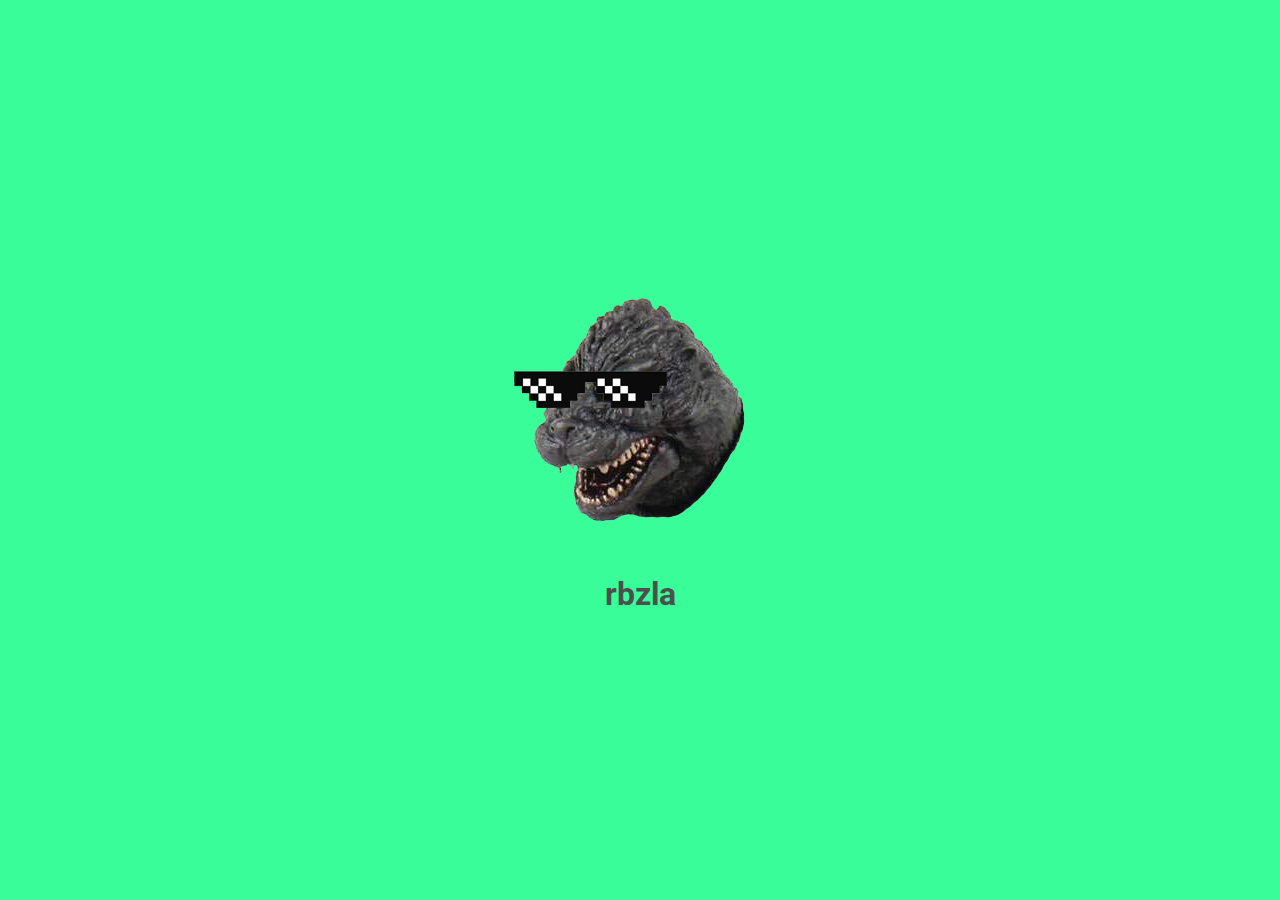
<file: index.html>
<html>

<head>
  <title>rbzla</title>
  <meta name="viewport" content="width=device-width, initial-scale=1">
  <link href="https://fonts.googleapis.com/css?family=Roboto" rel="stylesheet" />
  <style>
    * {
      font-family: "Roboto", sans-serif;
    }
  </style>
  <link rel="stylesheet" href="./styles/styles.css" />
</head>

<body>
  <div id="container">
    <img src="./assets/rbzla.png">
    <h1>rbzla</h1>
  </div>
</body>

</html>
</file>
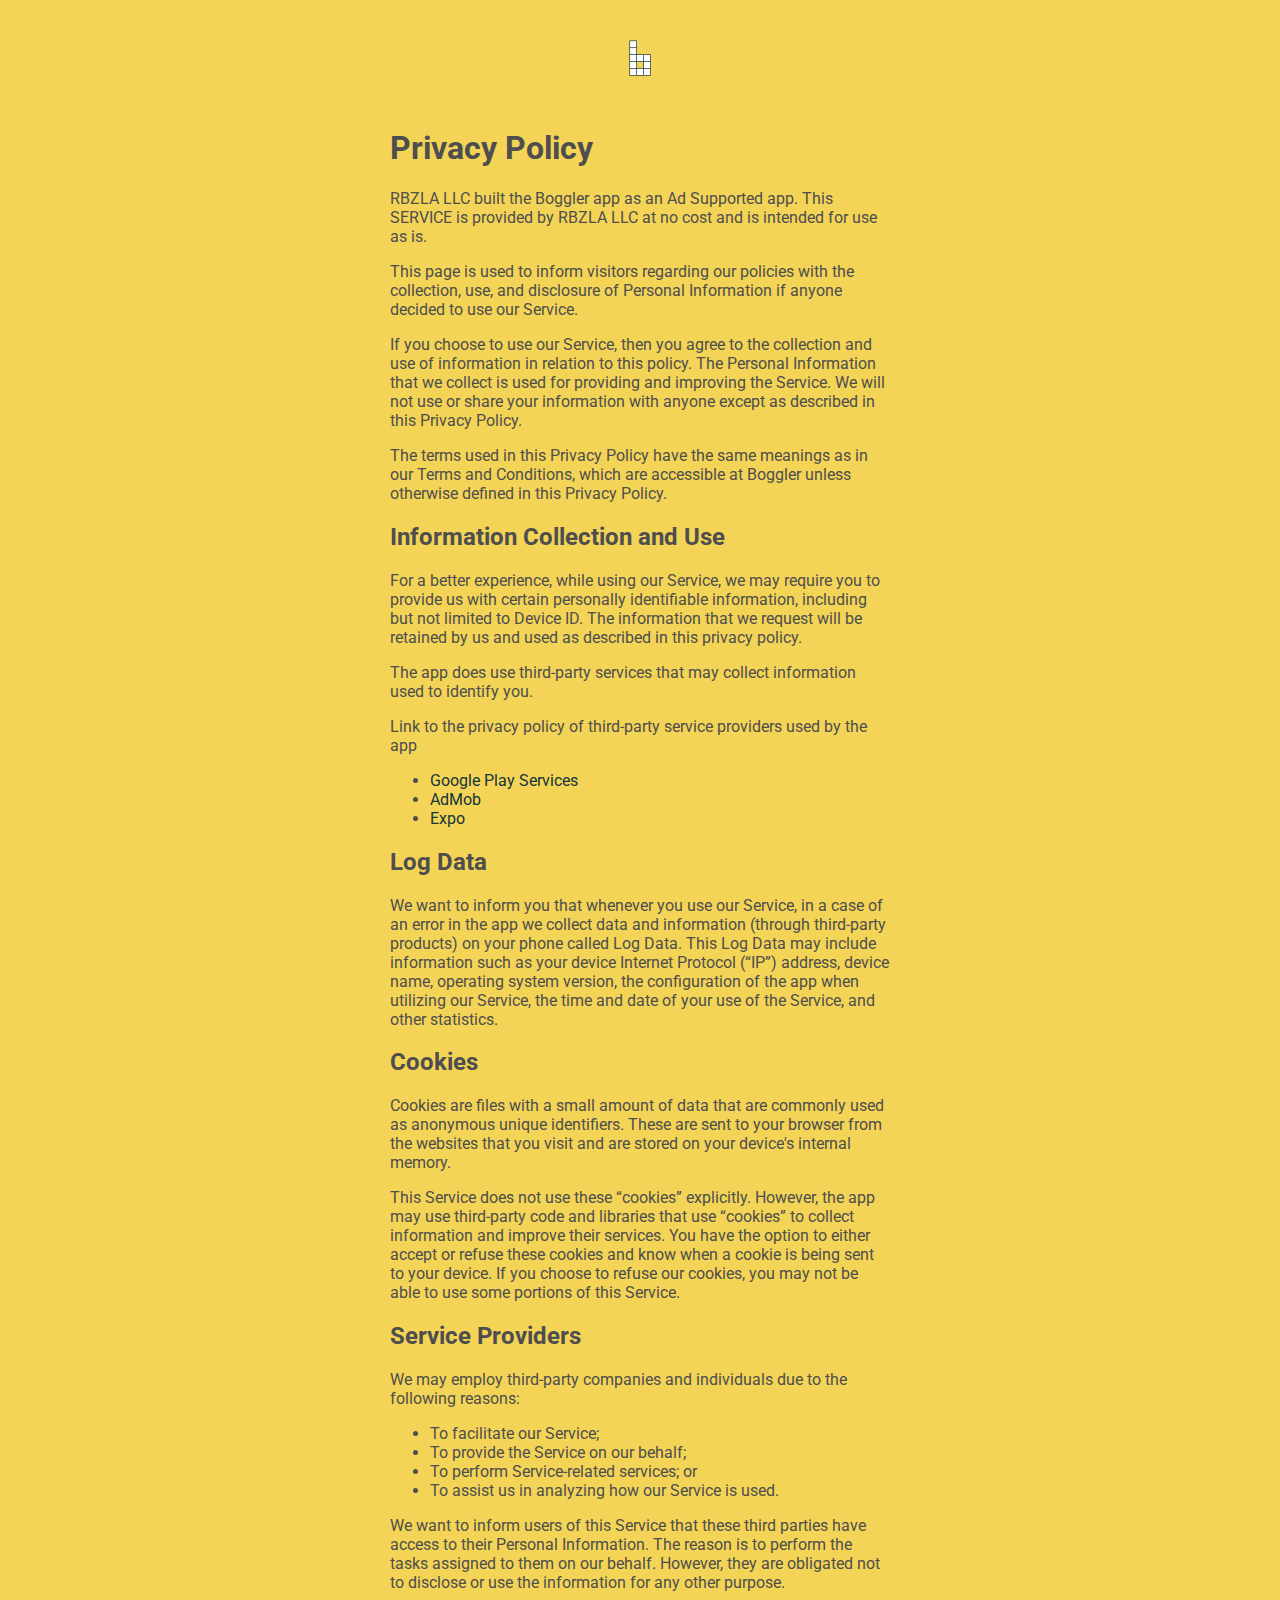
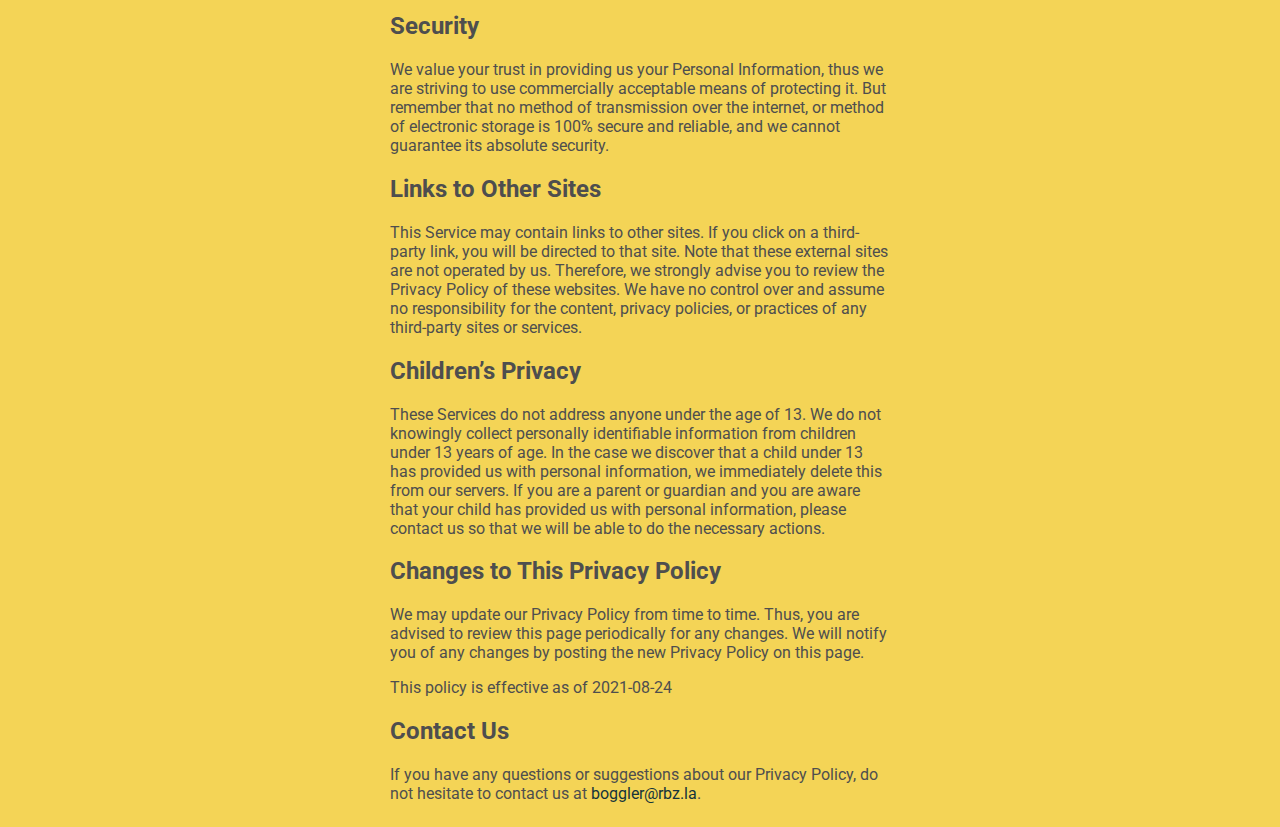
<file: boggler/privacy.html>
<html>

<head>
  <title>Boggler - Privacy</title>
  <meta name="viewport" content="width=device-width, initial-scale=1">
  <link href="https://fonts.googleapis.com/css?family=Roboto" rel="stylesheet" />
  <link rel="stylesheet" href="../styles/styles.css" />
  <style>
    * {
      font-family: "Roboto", sans-serif;
    }
    body {
      background-color: #f4d456;
    }
  </style>
</head>

<body>
  <div class="boggler-container">
    <div>
      <div class="centered">
        <img id="boggler-logo" src="../assets/boggler.png">
      </div>
      <h1>Privacy Policy</h1>
      <p>RBZLA LLC built the Boggler app as an Ad Supported app. This SERVICE is provided by RBZLA LLC at no cost and is intended for use as is.</p>
      <p>This page is used to inform visitors regarding our policies with the collection, use, and disclosure of Personal Information if anyone decided to use our Service.</p>
      <p>If you choose to use our Service, then you agree to the collection and use of information in relation to this policy. The Personal Information that we collect is used for providing and improving the Service. We will not use or share your information with anyone except as described in this Privacy Policy.</p>
      <p>The terms used in this Privacy Policy have the same meanings as in our Terms and Conditions, which are accessible at Boggler unless otherwise defined in this Privacy Policy.</p>
      <h2>Information Collection and Use</h2>
      <p>For a better experience, while using our Service, we may require you to provide us with certain personally identifiable information, including but not limited to Device ID. The information that we request will be retained by us and used as described in this privacy policy.</p>
      <p>The app does use third-party services that may collect information used to identify you.</p>
      <p>Link to the privacy policy of third-party service providers used by the app</p>
      <ul>
        <li><a class="boggler-link" href="https://www.google.com/policies/privacy/">Google Play Services</a></li>
        <li><a class="boggler-link" href="https://support.google.com/admob/answer/6128543?hl=en">AdMob</a></li>
        <li><a class="boggler-link" href="https://expo.io/privacy">Expo</a></li>
      </ul>
      <h2>Log Data</h2>
      <p>We want to inform you that whenever you use our Service, in a case of an error in the app we collect data and information (through third-party products) on your phone called Log Data. This Log Data may include information such as your device Internet Protocol (“IP”) address, device name, operating system version, the configuration of the app when utilizing our Service, the time and date of your use of the Service, and other statistics.</p>
      <h2>Cookies</h2>
      <p>Cookies are files with a small amount of data that are commonly used as anonymous unique identifiers. These are sent to your browser from the websites that you visit and are stored on your device's internal memory.</p>
      <p>This Service does not use these “cookies” explicitly. However, the app may use third-party code and libraries that use “cookies” to collect information and improve their services. You have the option to either accept or refuse these cookies and know when a cookie is being sent to your device. If you choose to refuse our cookies, you may not be able to use some portions of this Service.</p>
      <h2>Service Providers</h2>
      <p>We may employ third-party companies and individuals due to the following reasons:</p>
      <ul>
        <li>To facilitate our Service;</li>
        <li>To provide the Service on our behalf;</li>
        <li>To perform Service-related services; or</li>
        <li>To assist us in analyzing how our Service is used.</li>
      </ul>
      <p>We want to inform users of this Service that these third parties have access to their Personal Information. The reason is to perform the tasks assigned to them on our behalf. However, they are obligated not to disclose or use the information for any other purpose.</p>
      <h2>Security</h2>
      <p>We value your trust in providing us your Personal Information, thus we are striving to use commercially acceptable means of protecting it. But remember that no method of transmission over the internet, or method of electronic storage is 100% secure and reliable, and we cannot guarantee its absolute security.</p>
      <h2>Links to Other Sites</h2>
      <p>This Service may contain links to other sites. If you click on a third-party link, you will be directed to that site. Note that these external sites are not operated by us. Therefore, we strongly advise you to review the Privacy Policy of these websites. We have no control over and assume no responsibility for the content, privacy policies, or practices of any third-party sites or services.</p>
      <h2>Children’s Privacy</h2>
      <p>These Services do not address anyone under the age of 13. We do not knowingly collect personally identifiable information from children under 13 years of age. In the case we discover that a child under 13 has provided us with personal information, we immediately delete this from our servers. If you are a parent or guardian and you are aware that your child has provided us with personal information, please contact us so that we will be able to do the necessary actions.</p>
      <h2>Changes to This Privacy Policy</h2>
      <p>We may update our Privacy Policy from time to time. Thus, you are advised to review this page periodically for any changes. We will notify you of any changes by posting the new Privacy Policy on this page.</p>
      <p>This policy is effective as of 2021-08-24</p>
      <h2>Contact Us</h2>
      <p>If you have any questions or suggestions about our Privacy Policy, do not hesitate to contact us at <a class="boggler-link" href="mailto:boggler@rbz.la">boggler@rbz.la</a>.</p>
    </div>
  </div>
</body>

</html>
</file>
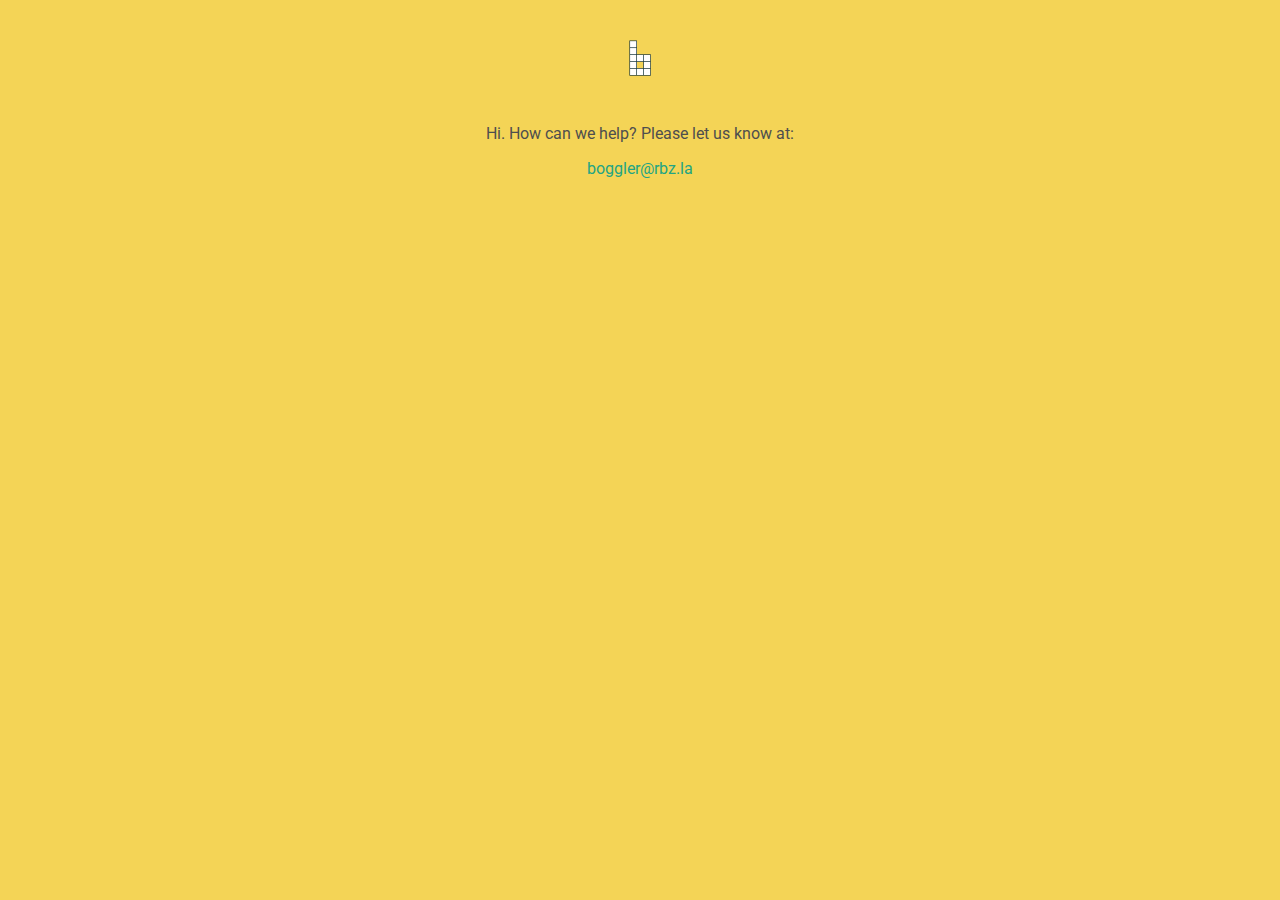
<file: boggler/support.html>
<html>

<head>
  <title>Boggler - Support</title>
  <meta name="viewport" content="width=device-width, initial-scale=1">
  <link href="https://fonts.googleapis.com/css?family=Roboto" rel="stylesheet" />
  <link rel="stylesheet" href="../styles/styles.css" />
  <style>
    * {
      font-family: "Roboto", sans-serif;
    }
    body {
      background-color: #f4d456;
    }
  </style>
</head>

<body>
  <div class="boggler-container">
    <div class="centered">
      <img id="boggler-logo" src="../assets/boggler.png">
      <p>Hi. How can we help? Please let us know at:</p>
      <a class="stringbet-link" href="mailto:boggler@rbz.la">boggler@rbz.la</a>
    </div>
  </div>
</body>

</html>
</file>
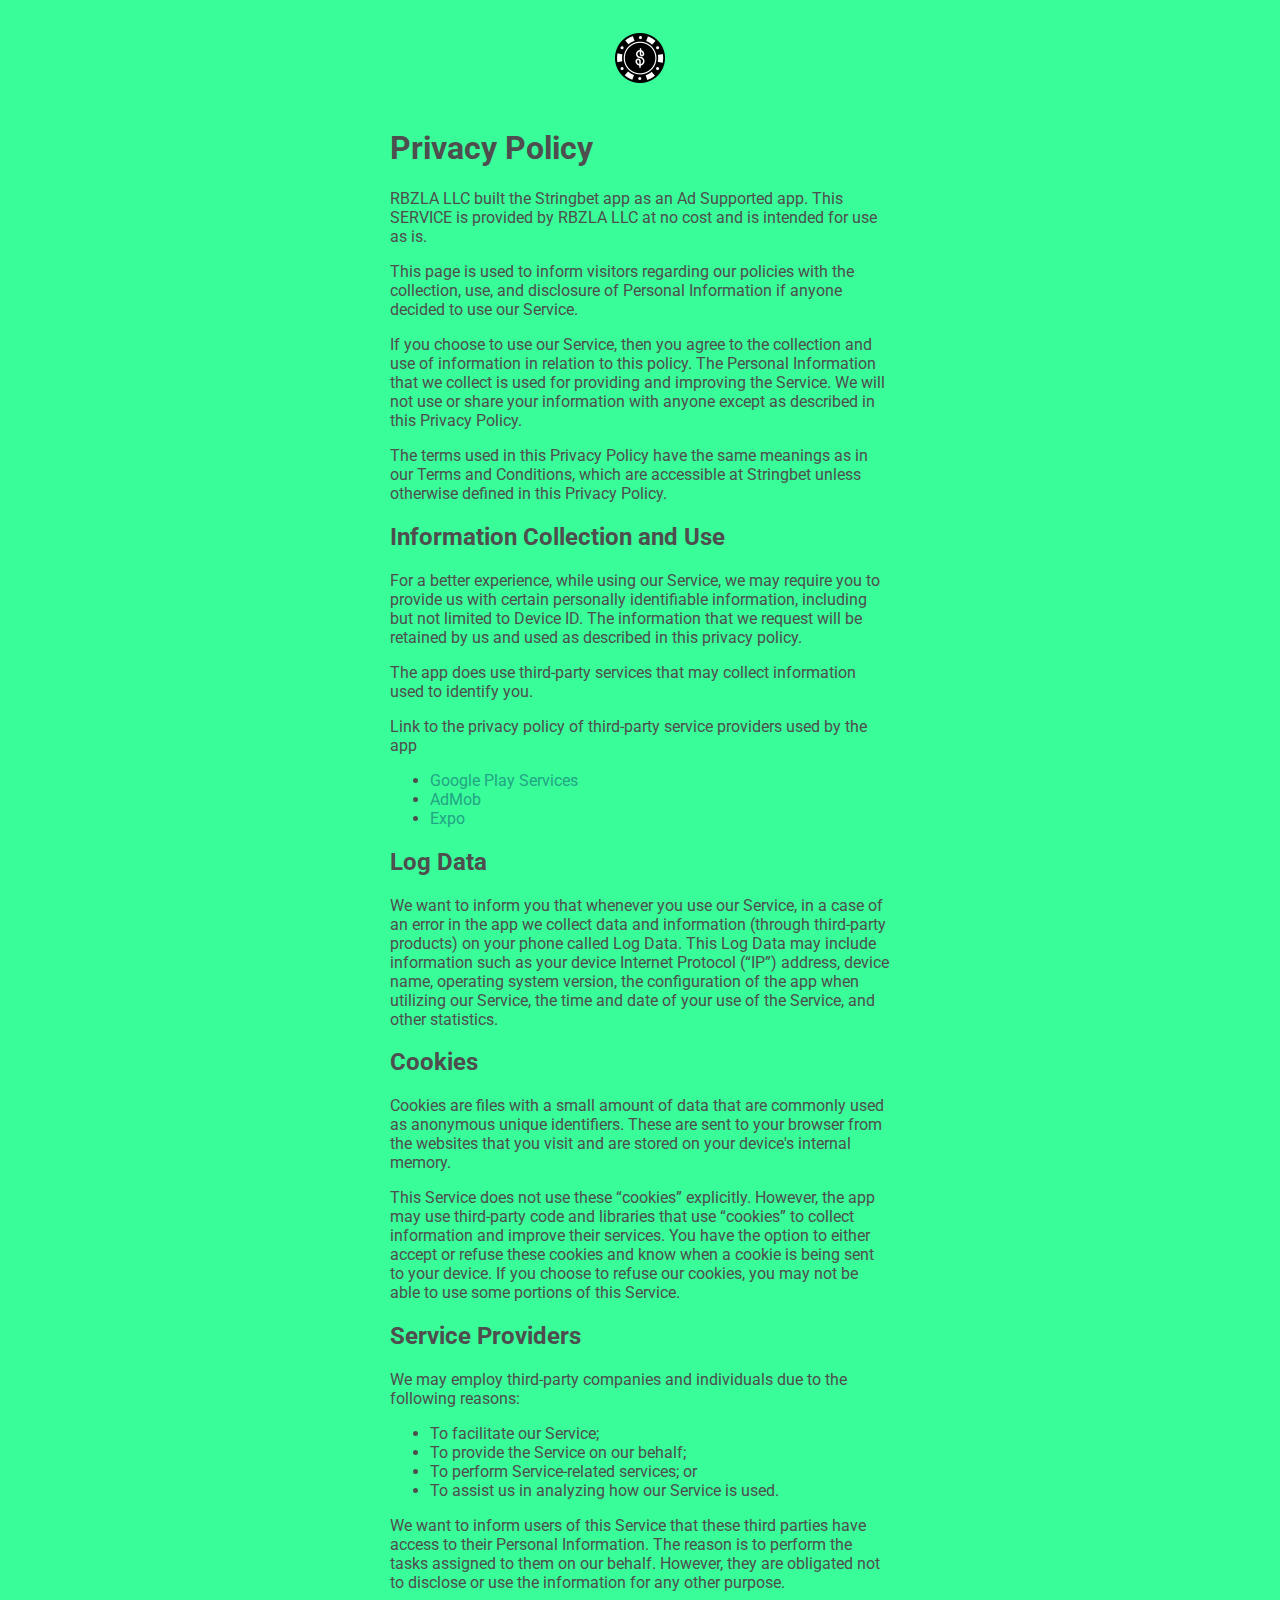
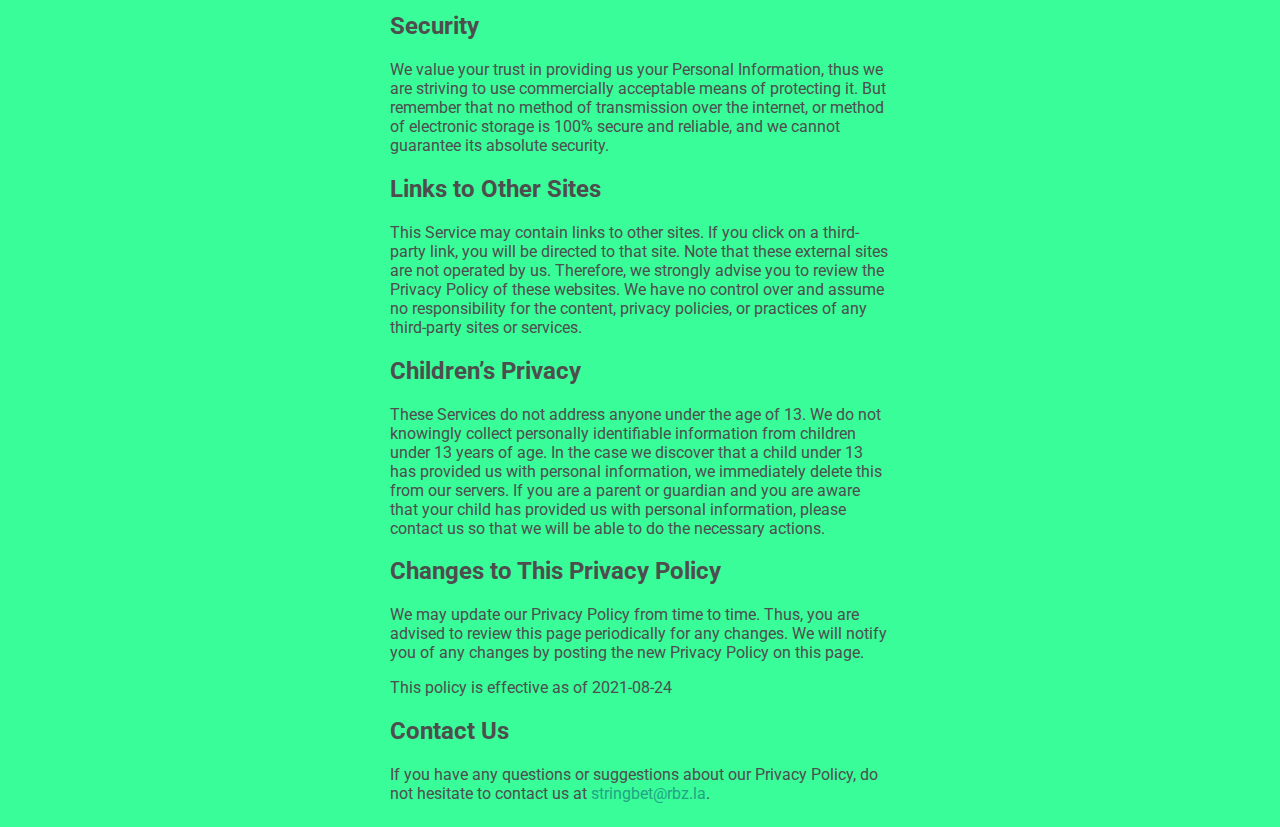
<file: stringbet/privacy.html>
<html>

<head>
  <title>Stringbet - Privacy</title>
  <meta name="viewport" content="width=device-width, initial-scale=1">
  <link href="https://fonts.googleapis.com/css?family=Roboto" rel="stylesheet" />
  <style>
    * {
      font-family: "Roboto", sans-serif;
    }
  </style>
  <link rel="stylesheet" href="../styles/styles.css" />
</head>

<body>
  <div class="stringbet-container">
    <div>
      <div class="centered">
        <img id="stringbet-logo" src="../assets/stringbet.png">
      </div>
      <h1>Privacy Policy</h1>
      <p>RBZLA LLC built the Stringbet app as an Ad Supported app. This SERVICE is provided by RBZLA LLC at no cost and is intended for use as is.</p>
      <p>This page is used to inform visitors regarding our policies with the collection, use, and disclosure of Personal Information if anyone decided to use our Service.</p>
      <p>If you choose to use our Service, then you agree to the collection and use of information in relation to this policy. The Personal Information that we collect is used for providing and improving the Service. We will not use or share your information with anyone except as described in this Privacy Policy.</p>
      <p>The terms used in this Privacy Policy have the same meanings as in our Terms and Conditions, which are accessible at Stringbet unless otherwise defined in this Privacy Policy.</p>
      <h2>Information Collection and Use</h2>
      <p>For a better experience, while using our Service, we may require you to provide us with certain personally identifiable information, including but not limited to Device ID. The information that we request will be retained by us and used as described in this privacy policy.</p>
      <p>The app does use third-party services that may collect information used to identify you.</p>
      <p>Link to the privacy policy of third-party service providers used by the app</p>
      <ul>
        <li><a class="stringbet-link" href="https://www.google.com/policies/privacy/">Google Play Services</a></li>
        <li><a class="stringbet-link" href="https://support.google.com/admob/answer/6128543?hl=en">AdMob</a></li>
        <li><a class="stringbet-link" href="https://expo.io/privacy">Expo</a></li>
      </ul>
      <h2>Log Data</h2>
      <p>We want to inform you that whenever you use our Service, in a case of an error in the app we collect data and information (through third-party products) on your phone called Log Data. This Log Data may include information such as your device Internet Protocol (“IP”) address, device name, operating system version, the configuration of the app when utilizing our Service, the time and date of your use of the Service, and other statistics.</p>
      <h2>Cookies</h2>
      <p>Cookies are files with a small amount of data that are commonly used as anonymous unique identifiers. These are sent to your browser from the websites that you visit and are stored on your device's internal memory.</p>
      <p>This Service does not use these “cookies” explicitly. However, the app may use third-party code and libraries that use “cookies” to collect information and improve their services. You have the option to either accept or refuse these cookies and know when a cookie is being sent to your device. If you choose to refuse our cookies, you may not be able to use some portions of this Service.</p>
      <h2>Service Providers</h2>
      <p>We may employ third-party companies and individuals due to the following reasons:</p>
      <ul>
        <li>To facilitate our Service;</li>
        <li>To provide the Service on our behalf;</li>
        <li>To perform Service-related services; or</li>
        <li>To assist us in analyzing how our Service is used.</li>
      </ul>
      <p>We want to inform users of this Service that these third parties have access to their Personal Information. The reason is to perform the tasks assigned to them on our behalf. However, they are obligated not to disclose or use the information for any other purpose.</p>
      <h2>Security</h2>
      <p>We value your trust in providing us your Personal Information, thus we are striving to use commercially acceptable means of protecting it. But remember that no method of transmission over the internet, or method of electronic storage is 100% secure and reliable, and we cannot guarantee its absolute security.</p>
      <h2>Links to Other Sites</h2>
      <p>This Service may contain links to other sites. If you click on a third-party link, you will be directed to that site. Note that these external sites are not operated by us. Therefore, we strongly advise you to review the Privacy Policy of these websites. We have no control over and assume no responsibility for the content, privacy policies, or practices of any third-party sites or services.</p>
      <h2>Children’s Privacy</h2>
      <p>These Services do not address anyone under the age of 13. We do not knowingly collect personally identifiable information from children under 13 years of age. In the case we discover that a child under 13 has provided us with personal information, we immediately delete this from our servers. If you are a parent or guardian and you are aware that your child has provided us with personal information, please contact us so that we will be able to do the necessary actions.</p>
      <h2>Changes to This Privacy Policy</h2>
      <p>We may update our Privacy Policy from time to time. Thus, you are advised to review this page periodically for any changes. We will notify you of any changes by posting the new Privacy Policy on this page.</p>
      <p>This policy is effective as of 2021-08-24</p>
      <h2>Contact Us</h2>
      <p>If you have any questions or suggestions about our Privacy Policy, do not hesitate to contact us at <a class="stringbet-link" href="mailto:stringbet@rbz.la">stringbet@rbz.la</a>.</p>
    </div>
  </div>
</body>

</html>
</file>
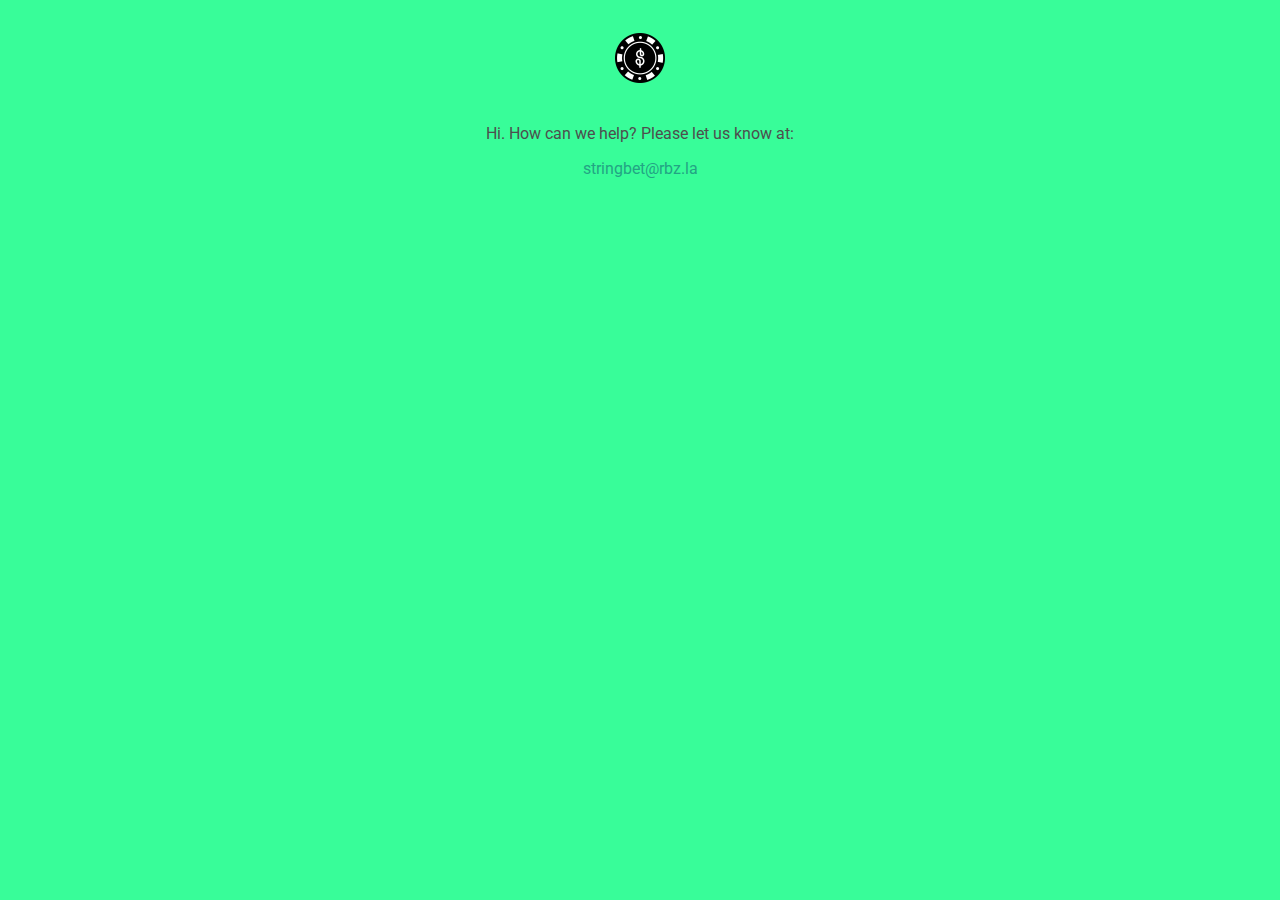
<file: stringbet/support.html>
<html>

<head>
  <title>Stringbet - Support</title>
  <meta name="viewport" content="width=device-width, initial-scale=1">
  <link href="https://fonts.googleapis.com/css?family=Roboto" rel="stylesheet" />
  <link rel="stylesheet" href="../styles/styles.css" />
  <style>
    * {
      font-family: "Roboto", sans-serif;
    }
    /* body {
      background-color: #23A484;
    } */
  </style>
</head>

<body>
  <div class="stringbet-container">
    <div class="centered">
      <img id="stringbet-logo" src="../assets/stringbet.png">
      <p>Hi. How can we help? Please let us know at:</p>
      <a class="stringbet-link" href="mailto:stringbet@rbz.la">stringbet@rbz.la</a>
    </div>
  </div>
</body>

</html>
</file>
<file: styles/styles.css>
body {
  -webkit-user-select: none;
  -moz-user-select: none;
  -khtml-user-select: none;
  -ms-user-select: none;
  color: #4e4e4e;
  background-color: #38fd99;
}

#container {
  display: flex;
  justify-content: center;
  align-items: center;
  height: 100%;
  flex-direction: column;
}

#stringbet-logo {
  width: 50;
  height: 50;
  margin: 25;
}

.stringbet-container {
  display: flex;
  justify-content: center;
  align-items: center;
}

.stringbet-container div {
  max-width: 500;
}

.stringbet-link {
  text-decoration: none;
  color: #23a484;
}

.centered {
  text-align: center;
}

.boggler-container {
  display: flex;
  justify-content: center;
  align-items: center;
  background-color: #f4d456;
}

.boggler-container div {
  max-width: 500;
}

#boggler-logo {
  width: 50;
  height: 50;
  margin: 25;
}

.boggler-link {
  text-decoration: none;
  color: #15343b;
}
</file>
